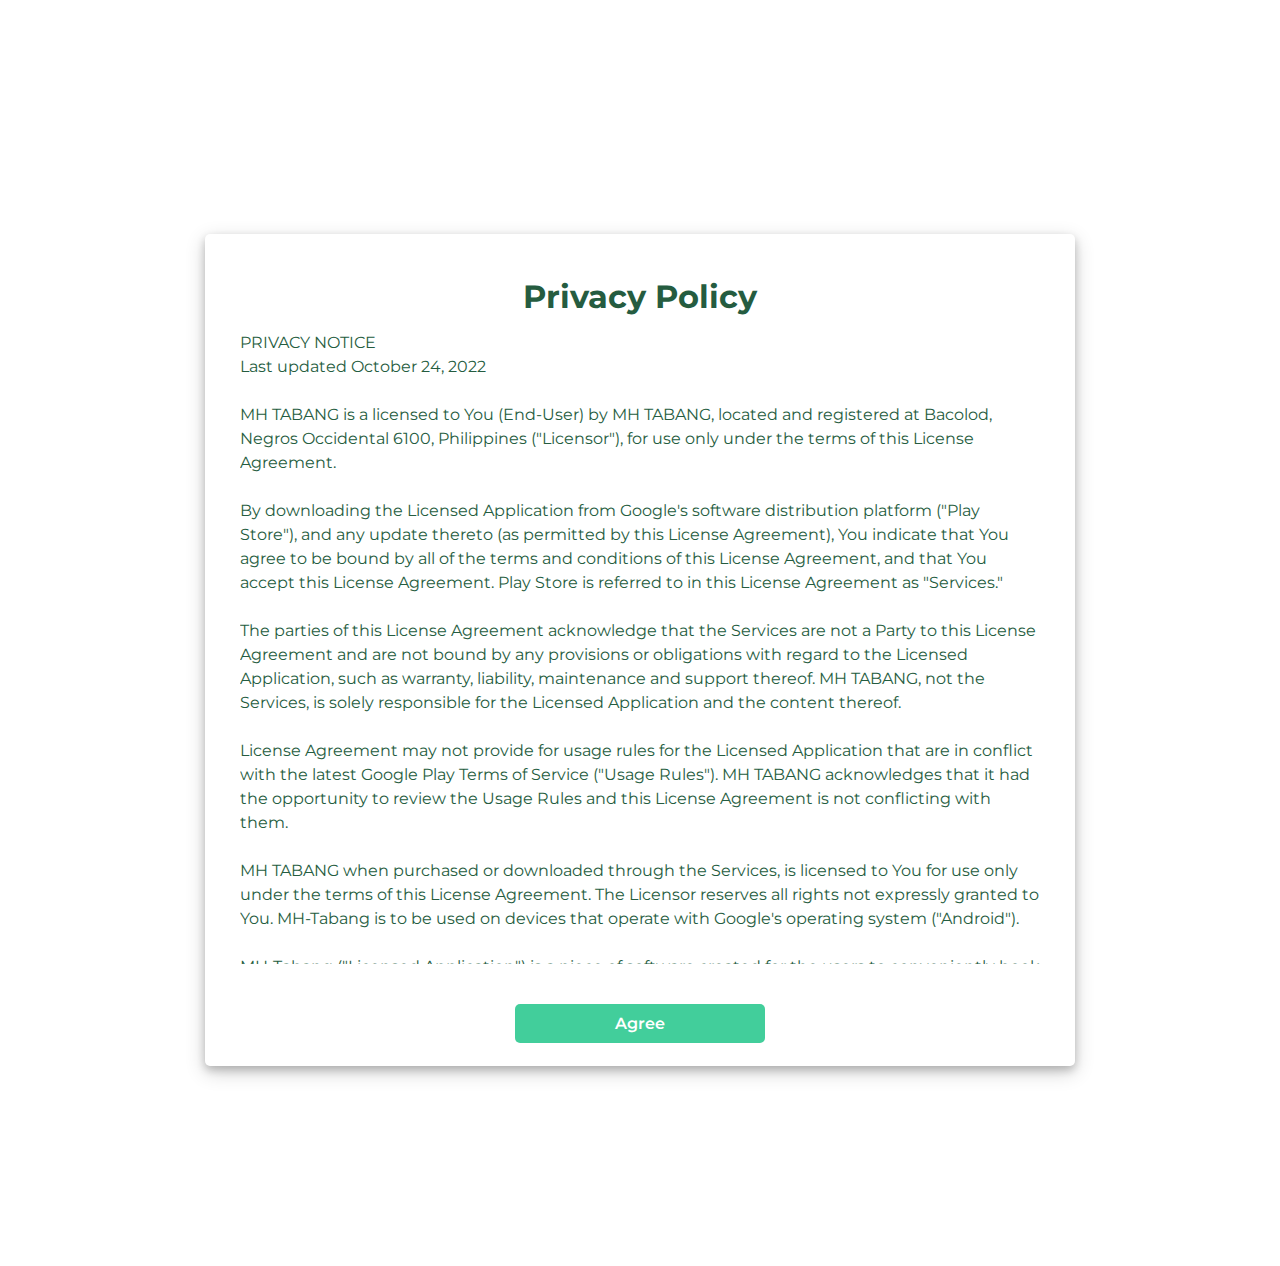
<file: privacy.html>
<!DOCTYPE html>
<html>
<head>
   <title> USLS - MH TABANG  </title>
    <link rel="stylesheet" type="text/css" href="privacy_style.css" >
    <meta name="viewport" content="width=device-width, initial-scale=1.0">
    <link rel="stylesheet" href="https://cdnjs.cloudflare.com/ajax/libs/font-awesome/4.7.0/css/font-awesome.min.css">
    <meta charset="UTF-8">
</head>
<body>
    
<div class="container">
        <div class="row">
        <div class="col-md-4 offset-md-4 form">
        <form>
      <div class="form-group">
      <div class="scroller">
      <h1 class="text-center">Privacy Policy</h1>
      <p>PRIVACY NOTICE
      <br>Last updated October 24, 2022
      <br><br>MH TABANG is a licensed to You (End-User) by MH TABANG, located and registered at Bacolod, Negros Occidental 6100, Philippines ("Licensor"), for use only under the terms of this License Agreement.
      <br><br>By downloading the Licensed Application from Google's software distribution platform ("Play Store"), and any update thereto (as permitted by this License Agreement), You indicate that You agree to be bound by all of the terms and conditions of this License Agreement, and that You accept this License Agreement. Play Store is referred to in this License Agreement as "Services."<br><br>
      The parties of this License Agreement acknowledge that the Services are not a Party to this License Agreement and are not bound by any provisions or obligations with regard to the Licensed Application, such as warranty, liability, maintenance and support thereof. MH TABANG, not the Services, is solely responsible for the Licensed Application and the content thereof.<br><br>
      License Agreement may not provide for usage rules for the Licensed Application that are in conflict with the latest Google Play Terms of Service ("Usage Rules"). MH TABANG acknowledges that it had the opportunity to review the Usage Rules and this License Agreement is not conflicting with them.<br><br>
      MH TABANG when purchased or downloaded through the Services, is licensed to You for use only under the terms of this License Agreement. The Licensor reserves all rights not expressly granted to You. MH-Tabang is to be used on devices that operate with Google's operating system ("Android").<br><br>
      MH-Tabang ("Licensed Application") is a piece of software created for the users to conveniently book a schedule/appointment with the counselor — and customized for Android mobile devices ("Devices") used for online scheduling appointments.<br><br>
      Furthermore, it is use a mood tracker to monitor the users mood daily with a calendar where they can see the available time and date of the counselors with a function that it also reminds the user that they have an appointment.

</p>
     </div>

    <br><br>
     <center>   
        <a class="button" href="signup-user.php">Agree</a>
     </center>
       </div>     
    </form>
    </div>
    </div>
    </div>
</body>
    
</html>
</file>
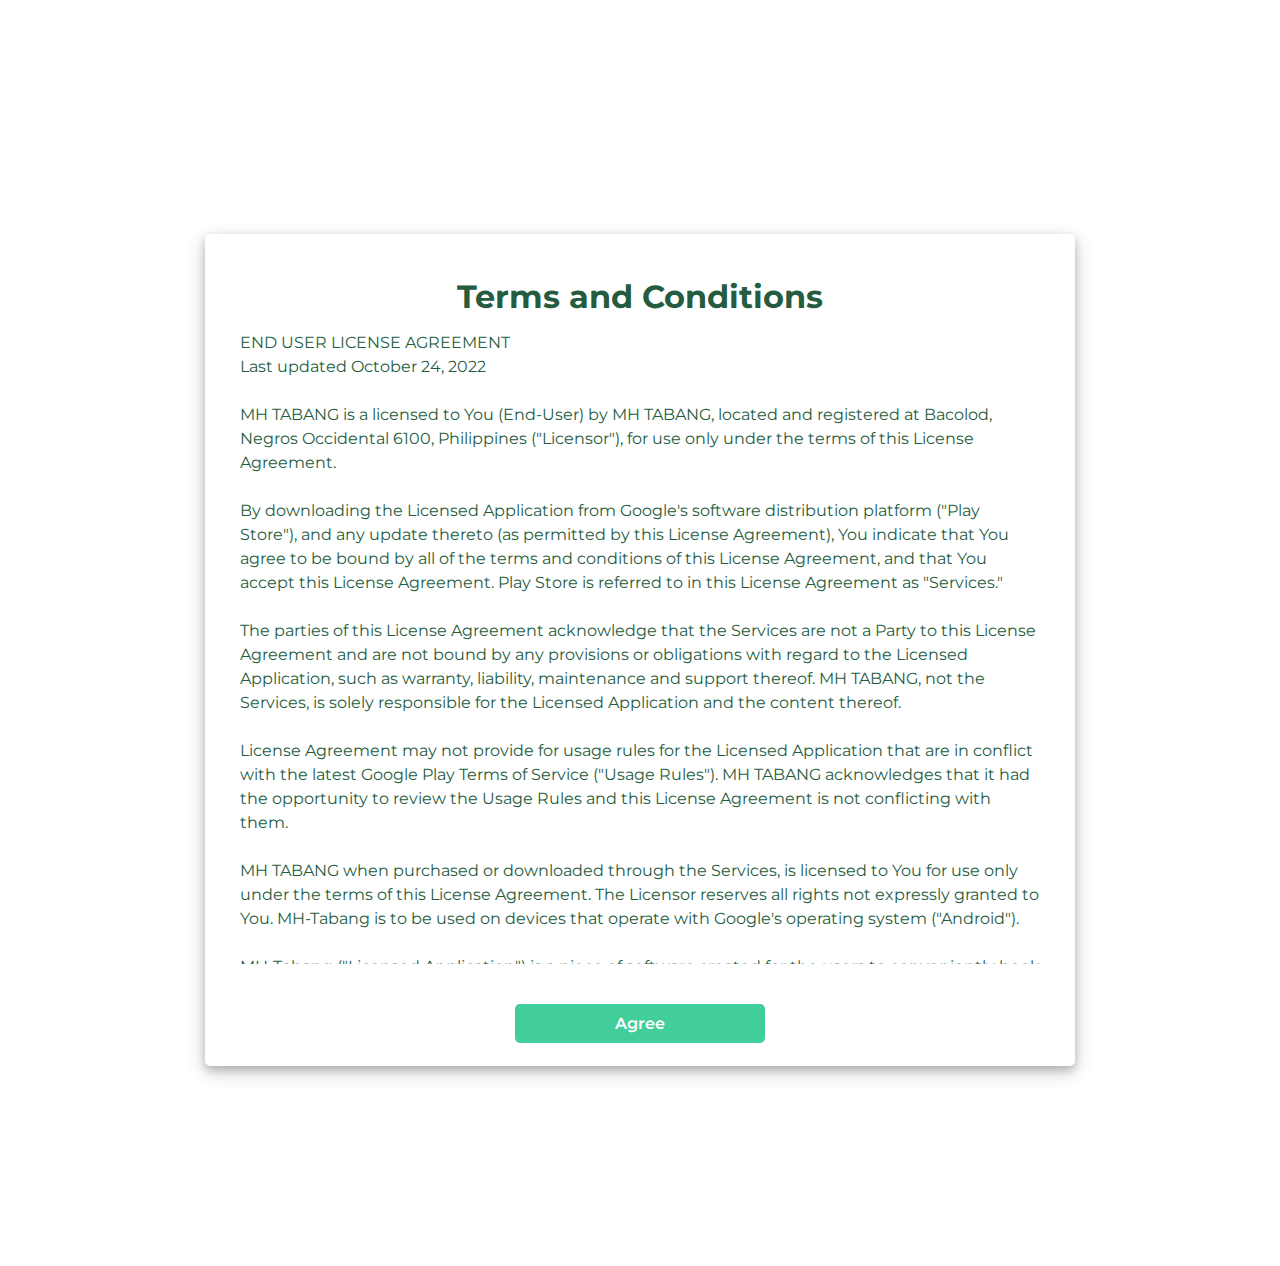
<file: terms.html>
<!DOCTYPE html>
<html>
<head>
   <title> USLS - MH TABANG  </title>
    <link rel="stylesheet" type="text/css" href="terms_style.css">
    <meta name="viewport" content="width=device-width, initial-scale=1.0">
    <link rel="stylesheet" href="https://cdnjs.cloudflare.com/ajax/libs/font-awesome/4.7.0/css/font-awesome.min.css">
    <meta charset="UTF-8">

</head>
<body>
    
  <div class="container">
        <div class="row">
        <div class="col-md-4 offset-md-4 form">
        <form>
      <div class="form-group">
      <div class="scroller">
      <h1 class="text-center">Terms and Conditions</h1>
      <p>END USER LICENSE AGREEMENT
      <br>Last updated October 24, 2022
      <br><br>MH TABANG is a licensed to You (End-User) by MH TABANG, located and registered at Bacolod, Negros Occidental 6100, Philippines ("Licensor"), for use only under the terms of this License Agreement.
      <br><br>By downloading the Licensed Application from Google's software distribution platform ("Play Store"), and any update thereto (as permitted by this License Agreement), You indicate that You agree to be bound by all of the terms and conditions of this License Agreement, and that You accept this License Agreement. Play Store is referred to in this License Agreement as "Services."<br><br>
      The parties of this License Agreement acknowledge that the Services are not a Party to this License Agreement and are not bound by any provisions or obligations with regard to the Licensed Application, such as warranty, liability, maintenance and support thereof. MH TABANG, not the Services, is solely responsible for the Licensed Application and the content thereof.<br><br>
      License Agreement may not provide for usage rules for the Licensed Application that are in conflict with the latest Google Play Terms of Service ("Usage Rules"). MH TABANG acknowledges that it had the opportunity to review the Usage Rules and this License Agreement is not conflicting with them.<br><br>
      MH TABANG when purchased or downloaded through the Services, is licensed to You for use only under the terms of this License Agreement. The Licensor reserves all rights not expressly granted to You. MH-Tabang is to be used on devices that operate with Google's operating system ("Android").<br><br>
      MH-Tabang ("Licensed Application") is a piece of software created for the users to conveniently book a schedule/appointment with the counselor — and customized for Android mobile devices ("Devices") used for online scheduling appointments.<br><br>
      Furthermore, it is use a mood tracker to monitor the users mood daily with a calendar where they can see the available time and date of the counselors with a function that it also reminds the user that they have an appointment.

</p>
    </div>
    <br><br>
      <center>   
        <a class="button" href="signup-user.php">Agree</a>
     </center>
     </div>

    </form>
    </div>
    </div>
    </div>
    
</body>
    
</html>
</file>
<file: privacy_style.css>
@import url('https://fonts.googleapis.com/css2?family=Montserrat:wght@400;500;600;700&display=swap');

html, body {
    background-image: url('https://i.ibb.co/m9g0qth/waves-bg.png');
    background-repeat: no-repeat;
    background-blend-mode: ;
    background-attachment: fixed;
    background-size: cover;
    font-family: "Montserrat", sans-serif;
    line-height: 24px;
    color: #255c40;
    
}
.scroller {
  width: 800px;
  height: 700px;
  overflow-y: scroll;
  scrollbar-width: thin;
}
.container{
    margin-top: 300px;
    position:absolute;
    top: 50%;
    left: 50%;
    transform: translate(-50%, -50%);
}
.container .form{
    margin-bottom: 200px;
    background: #fff;
    padding: 30px 35px;
    border-radius: 5px;
    box-shadow: 0 4px 8px 0 rgba(0, 0, 0, 0.2), 0 6px 20px 0 rgba(0, 0, 0, 0.19);
}
.container .form form .form-control a {
    font-size: 15px;
    color: #fff;
    text-decoration: none;
}

.container .form form .button {
    color: #fff;
    text-decoration: none;
    border: 1px white;
    border-radius: 5px;
    background: #42ce9b;
    padding-top: 10px;
    padding-bottom: 10px;
    padding-left: 100px;
    padding-right: 100px;
    font-weight: 600;
    transition: all 0.3s ease;
}
.container .form form .button:hover{
    background: #255C40;
    box-shadow: 0 5px 30px rgba(0, 0, 0, .1);
}
.container .form form .link{
    padding: 5px 0;
}
.container .form form .link a{
    color: #255C40;
}
.container .login-form form p{
    font-size: 14px;
    color: #255C40;
}
.text-center{
    color: #255C40;
    text-align: center;
    
}
</file>
<file: terms_style.css>
@import url('https://fonts.googleapis.com/css2?family=Montserrat:wght@400;500;600;700&display=swap');

html, body {
    background-image: url('https://i.ibb.co/m9g0qth/waves-bg.png');
    background-repeat: no-repeat;
    background-blend-mode: ;
    background-attachment: fixed;
    background-size: cover;
    font-family: "Montserrat", sans-serif;
    line-height: 24px;
    color: #255c40;
    
}
.scroller {
  width: 800px;
  height: 700px;
  overflow-y: scroll;
  scrollbar-width: thin;
}
.container{
    margin-top: 300px;
    position:absolute;
    top: 50%;
    left: 50%;
    transform: translate(-50%, -50%);
}
.container .form{
    margin-bottom: 200px;
    background: #fff;
    padding: 30px 35px;
    border-radius: 5px;
    box-shadow: 0 4px 8px 0 rgba(0, 0, 0, 0.2), 0 6px 20px 0 rgba(0, 0, 0, 0.19);
}
.container .form form .form-control a {
    font-size: 15px;
    color: #fff;
    text-decoration: none;
}

.container .form form .button {
    color: #fff;
    text-decoration: none;
    border: 1px white;
    border-radius: 5px;
    background: #42ce9b;
    padding-top: 10px;
    padding-bottom: 10px;
    padding-left: 100px;
    padding-right: 100px;
    font-weight: 600;
    transition: all 0.3s ease;
}
.container .form form .button:hover{
    background: #255C40;
    box-shadow: 0 5px 30px rgba(0, 0, 0, .1);
}
.container .form form .link{
    padding: 5px 0;
}
.container .form form .link a{
    color: #255C40;
}
.container .login-form form p{
    font-size: 14px;
    color: #255C40;
}
.text-center{
    color: #255C40;
    text-align: center;
    
}
</file>
